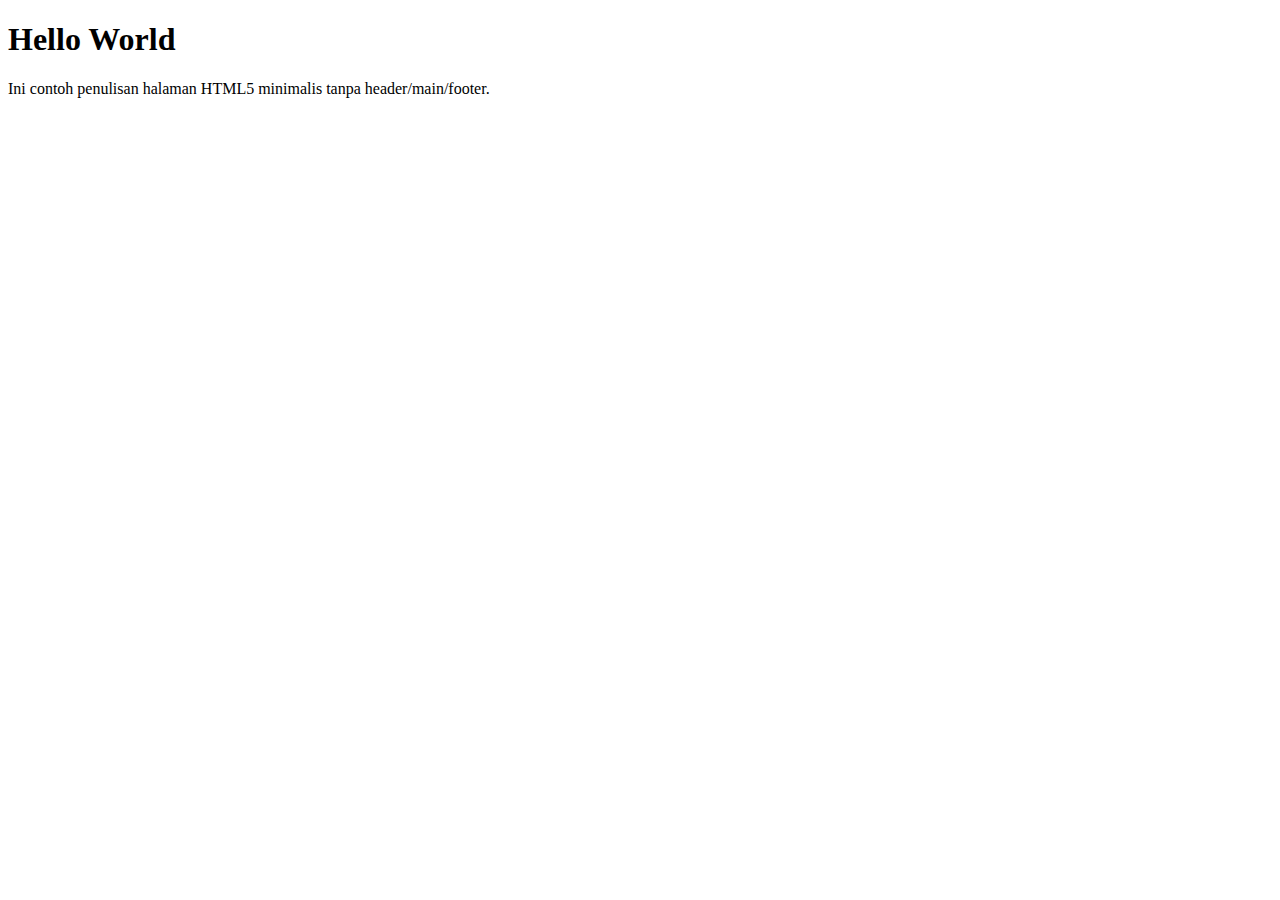
<file: index.html>
<!DOCTYPE html>
<html lang="id">
<head> 
  <meta charset="UTF-8">
  <title>Dasar HTML5</title>
</head>
<body>
  <h1>Hello World</h1>
  <p>Ini contoh penulisan halaman HTML5 minimalis tanpa header/main/footer.</p>
</body>
</html>
</file>
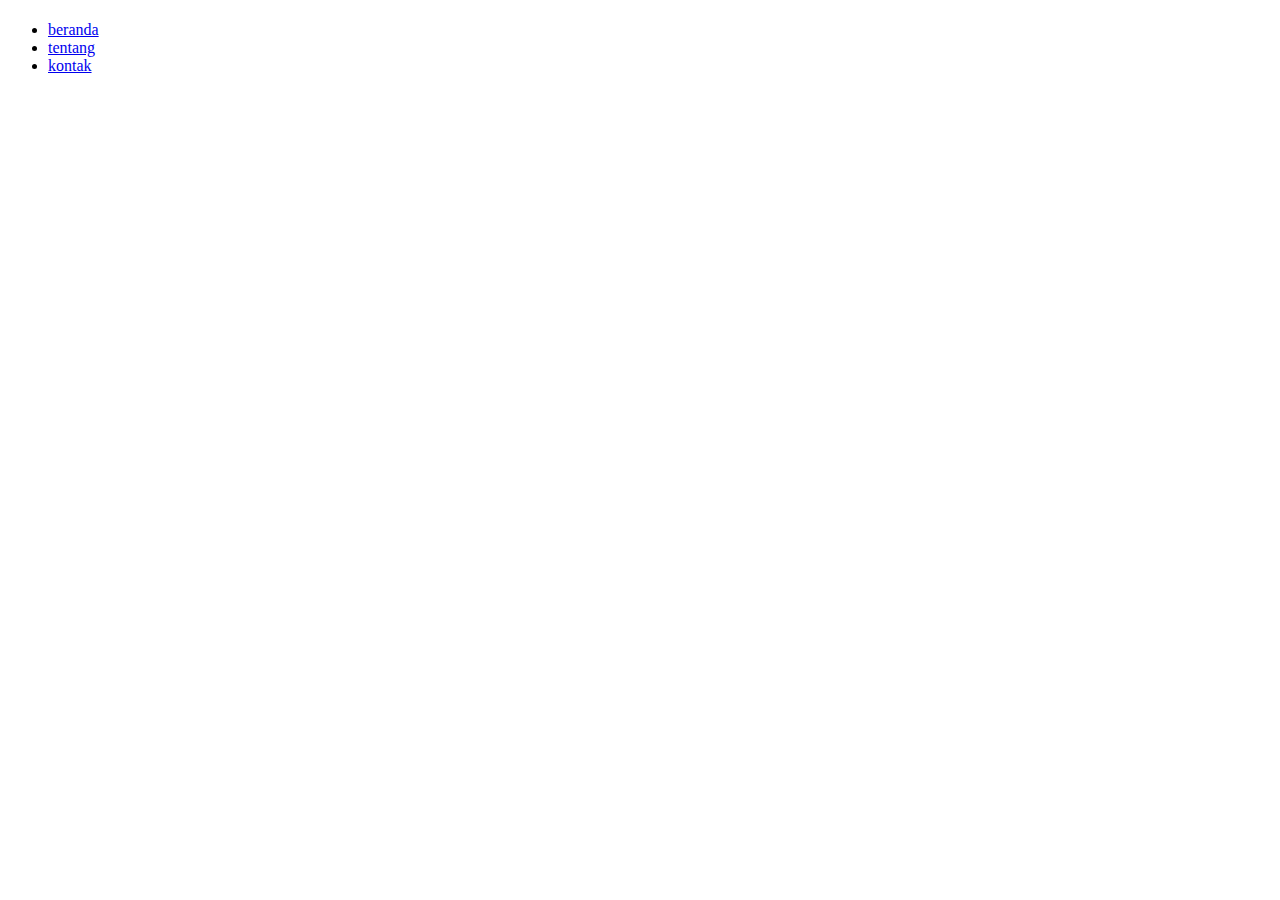
<file: pertemuan-02/index.html>
<!DOCTYPE html>
<html lang="id">
<head>
    <meta charset="UTF-8">
    <meta name="viewport" content="width=device-width, initial-scale=1.0">
    <title>KHS | SIAM Atma Luhur</title>
</head>
<body>
    <header>
        <h1></h1>
        <nav>
            <ul>
                <li><a href="home">beranda</a></li>
                <li><a href="about">tentang</a></li>
                <li><a href="contact">kontak</a></li>
            </ul>
        </nav>
    </header>
    <main>
        <section>
         <h2></h2>
         <p></p>
        </section>
        <section>
            <h2></h2>
            <p></p>
        </section>
    </main>
     <footer>
      <p></p>
     </footer>
</body>
</html>
</file>
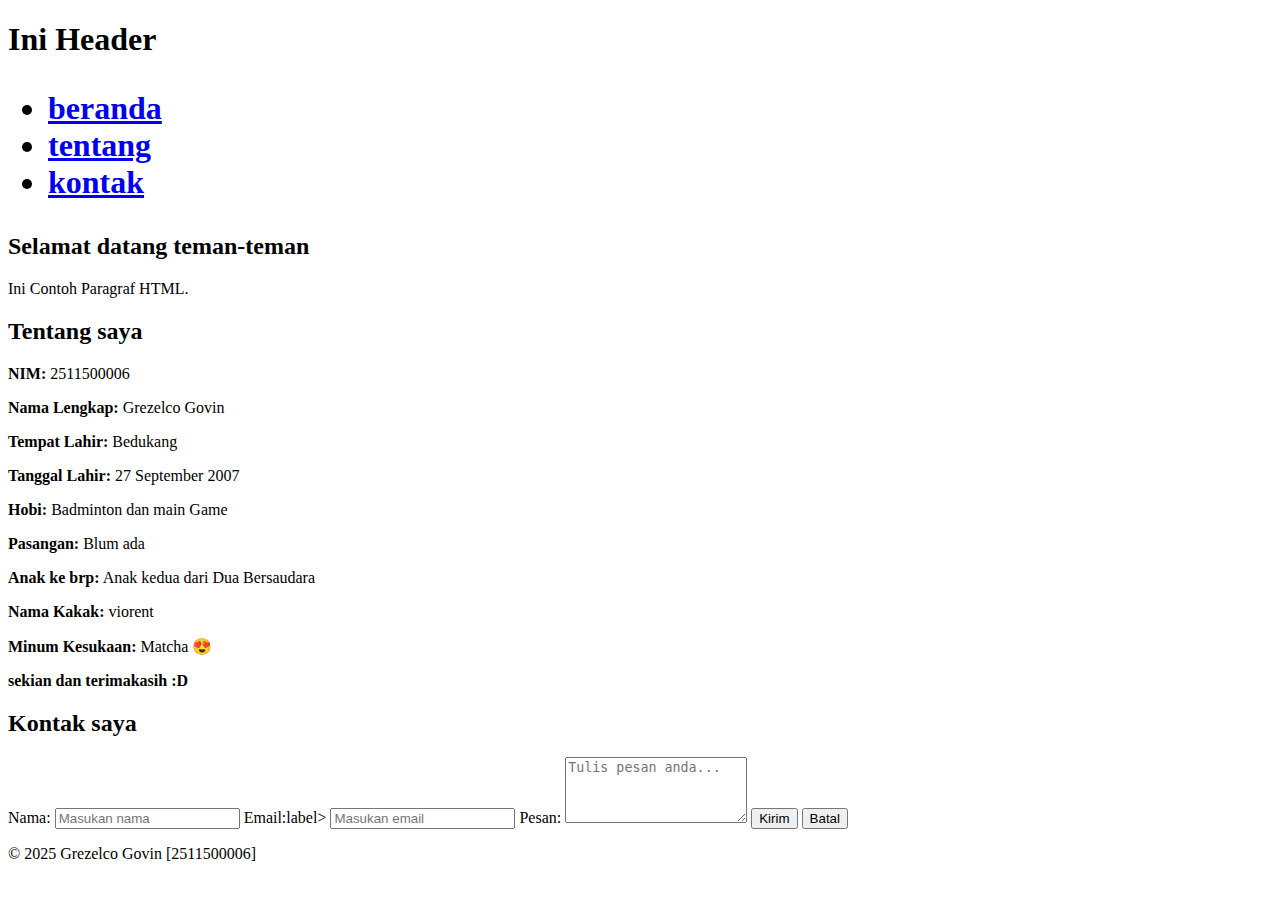
<file: pertemuan-03/index.html>
<!DOCTYPE html>
<html lang="en">
<head>
    <meta charset="UTF-8">
    <meta name="viewport" content="width=device-width, initial-scale=1.0">
    <title>KHS | SIAM Atma Luhur</title>
    <style>
        #about {
        background-color: #ffffff;
        border-radius: 10px;
        padding: 20px;
        max-width: 700px;
        margin: 20px auto;
        box-shadow: 0 2px 5px rgba(0, 0, 0, 0.1);
        }
    </style>
</head>
<body>
    <header>
        <h1>Ini Header
        <nav>
            <ul>
                <li><a href="home">beranda</a></li>
                <li><a href="about">tentang</a></li>
                <li><a href="contact">kontak</a></li>
            </ul>
        </nav>
    </header>
    <main>
        <section id="home">
         <h2>Selamat datang teman-teman</h2>
         <p>Ini Contoh Paragraf HTML.</p>
        </section>
        <section>
            <h2>Tentang saya</h2>
            <p><strong>NIM:</strong> 2511500006</p>
            <p><strong>Nama Lengkap:</strong> Grezelco Govin</p>
            <p><strong>Tempat Lahir:</strong> Bedukang</p>
            <p><strong>Tanggal Lahir:</strong> 27 September 2007</p>
            <p><strong>Hobi:</strong> Badminton dan main Game</p>
            <p><strong>Pasangan:</strong> Blum ada </p>
            <p><strong>Anak ke brp:</strong> Anak kedua dari Dua Bersaudara</p>
            <p><strong>Nama Kakak:</strong> viorent</p>
            <p><strong>Minum Kesukaan:</strong> Matcha &#128525;</p>
            <p><strong>sekian dan terimakasih :D</strong>
        </section>
        <section id="contact">
            <h2>Kontak saya</h2>
           <form action="" method="GET">
            <label for="txtNama">Nama:</label>
            <input type="text" id="txtNama" name="txtnama" placeholder="Masukan nama" required autocomplate="name">
            
            <label for="txtEmail">Email:</label>label>
            <input type="email" id="txtNama" name="txtnama" placeholder="Masukan email" required autocomplate="email">
            
            <label for="txtPesan">Pesan:</label>
            <textarea id="txtPesan" name="txtPesan" rows="4" placeholder="Tulis pesan anda..." required></textarea>
            <button type="submit">Kirim</button>
            <button type ="reset">Batal</button>
        </form>
    </section>
</main>
     <footer>
      <p>&copy; 2025 Grezelco Govin [2511500006]
     </footer>
</body>
</html>
</file>
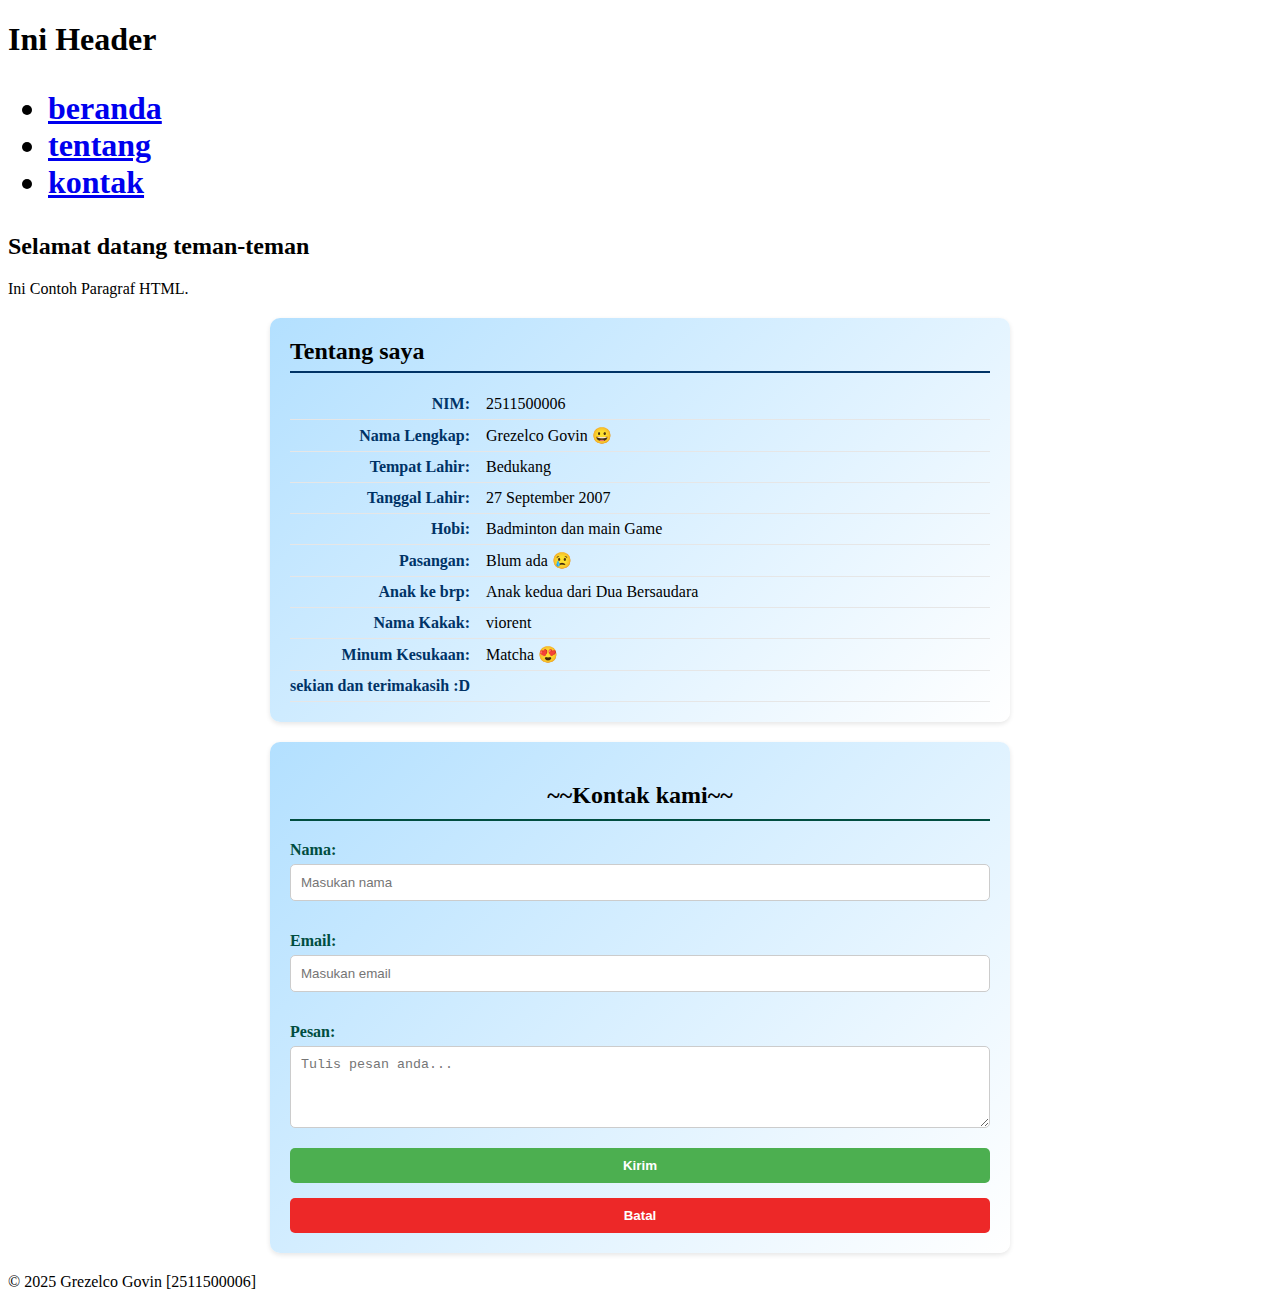
<file: pertemuan-04/index.html>
<!DOCTYPE html>
<html lang="en">
<head>
    <meta charset="UTF-8">
    <meta name="viewport" content="width=device-width, initial-scale=1.0">
    <title>KHS | SIAM Atma Luhur</title>
    <style>
    #about {
    background: linear-gradient(135deg, #b3e0ff 0%, #ffffff 100%);
    border-radius: 10px;
    padding: 20px;
    max-width: 700px;
    margin: 20px auto;
    box-shadow: 0 2px 5px rgba(0, 0, 0, 0.1);
    }
        
    #about h2 {
      color: #000000;
      border-bottom: 2px solid #003366;
      padding-bottom: 6px;
      margin-top: 0;
      margin-bottom: 16px;
    }

    #about p {
    display: flex;
    justify-content: flex-start;
    align-items: baseline;
    margin: 0;
    padding: 6px 0;
    border-bottom: 1px solid #e6e6e6;
    }

    #about strong {
        min-width: 180px;
        color: #003366;
        font-weight: 600;
        text-align: right;
        padding-right: 16px;
        flex-shrink: 0;
    }

    @media (max-width: 600px) {
        #about p {
            flex-direction: column;
            align-items: flex-start;
        }
        #about strong {
            text-align: left;
            padding-right: 0;
            margin-bottom: 2px;
        }
    }

    #contact {
    background: linear-gradient(135deg, #b3e0ff 0%, #ffffff 100%);
    border-radius: 10px;
    padding: 20px;
    max-width: 700px;
    margin: 20px auto;
    box-shadow: 0 2px 5px rgba(0, 0, 0, 0.1);
    }
    
    #contact h2 {
        text-align: center;
        color: #004d40
        margin-top: 0;
        margin-bottom: 20px;
        border-bottom: 2px solid #004d40;
        padding-bottom: 10px;
    }

    #contact label {
    display: block;
    margin-top: 15px;
    margin-bottom: 5px;
    color: #004d40;
    font-weight: bold;
    }

    #contact button[type="submit"]:hover {
        background-color: #067100;
        transform: translateY(-1px);
        box-shadow: 0 2px 6px rgba(0, 0, 0, 0.2);
    }

    #contact button[type="reset"]:hover {
        background-color: #7f0000;
        transform: translateY(-1px);
    }
    
    #contact input[type="text"],
    #contact input[type="email"],
    #contact textarea {
    width: 100%;
    padding: 10px;
    border: 1px solid #ccc;
    border-radius: 5px;
    box-sizing: border-box;
    margin-bottom: 16px;
    }

    #contact .form-buttons {
    display: flex;
    flex-direction: column;
    gap: 15px;
    }

    #contact button {
    padding: 10px 20px;
    border: none;
    border-radius: 5px;
    color: white;
    font-weight: bold;
    cursor: pointer;
    width: 100%;
    transition: background-color 0.3s ease;
    }

    #contact input,
    #contact textarea,
    #contact button {
        width:100%;
    }

    #contact button[type="submit"] {
        background-color: #4CAF50;
    }

    #contact button[type="reset"] {
        background-color: #ed2828;
    }
    
  </style>
</head>
<body>
    <header>
        <h1>Ini Header
        <nav>
            <ul>
                <li><a href="home">beranda</a></li>
                <li><a href="about">tentang</a></li>
                <li><a href="contact">kontak</a></li>
            </ul>
        </nav>
    </header>
    <main>
        <section id="home">
         <h2>Selamat datang teman-teman</h2>
         <p>Ini Contoh Paragraf HTML.</p>
        </section>
        <section id="about">
            <h2>Tentang saya</h2>
            <p><strong>NIM:</strong> 2511500006</p>
            <p><strong>Nama Lengkap:</strong> Grezelco Govin &#128512;</p>
            <p><strong>Tempat Lahir:</strong> Bedukang</p>
            <p><strong>Tanggal Lahir:</strong> 27 September 2007</p>
            <p><strong>Hobi:</strong> Badminton dan main Game</p>
            <p><strong>Pasangan:</strong> Blum ada &#128546;</p>
            <p><strong>Anak ke brp:</strong> Anak kedua dari Dua Bersaudara</p>
            <p><strong>Nama Kakak:</strong> viorent</p>
            <p><strong>Minum Kesukaan:</strong> Matcha &#128525;</p>
            <p><strong>sekian dan terimakasih :D</strong>
        </section>
        <section id="contact">
            <h2>~~Kontak kami~~</h2>
            
           <form action="" method="GET">
            <label for="txtNama">Nama:</label>
            <input type="text" id="txtNama" name="txtnama" placeholder="Masukan nama" required autocomplate="name">
            
            <label for="txtEmail">Email:</label>
            <input type="email" id="txtNama" name="txtnama" placeholder="Masukan email" required autocomplate="email">
            
            <label for="txtPesan">Pesan:</label>
            <textarea id="txtPesan" name="txtPesan" rows="4" placeholder="Tulis pesan anda..." required></textarea>

            <div class="form-buttons">
            <button type="submit">Kirim</button>
            <button type="reset">Batal</button>
            </div>
        </form>
    </section>
</main>
     <footer>
      <p>&copy; 2025 Grezelco Govin [2511500006]
     </footer>
</body>
</html>
</file>
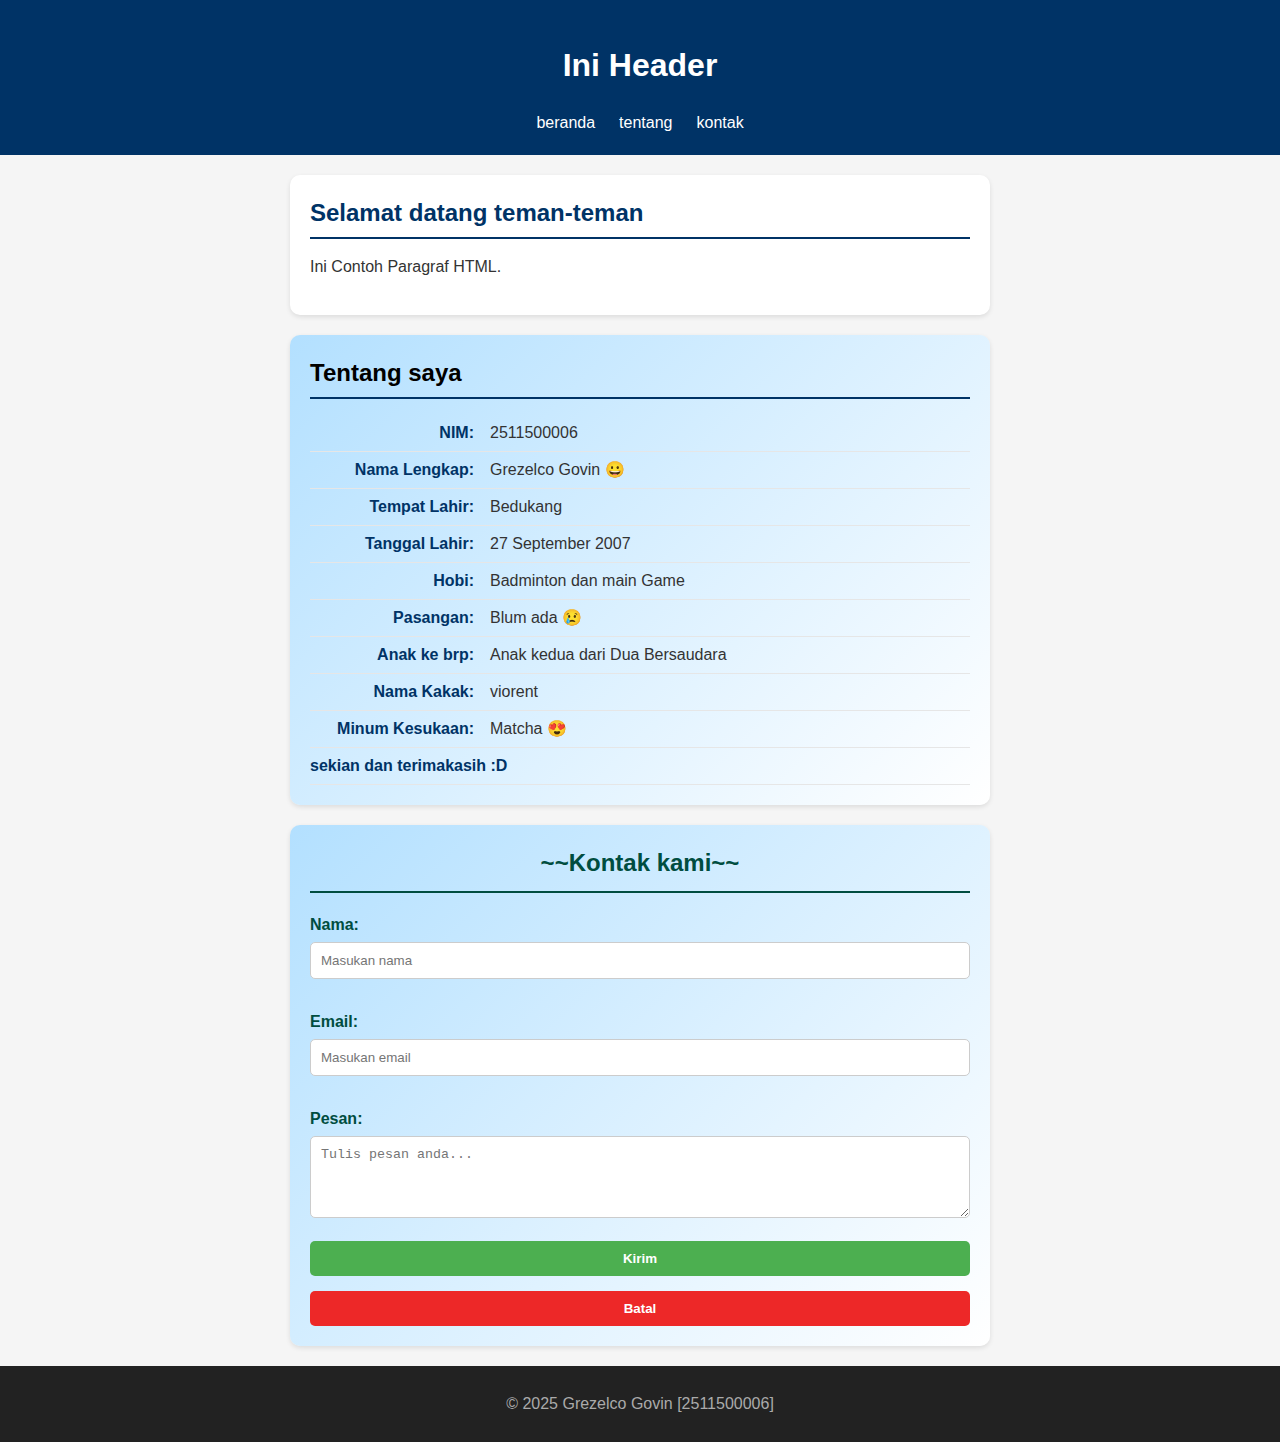
<file: pertemuan-05/index.html>
<!DOCTYPE html>
<html lang="en">

<head>
    <meta charset="UTF-8">
    <meta name="viewport" content="width=device-width, initial-scale=1.0">
    <title>KHS | SIAM Atma Luhur</title>
    <link rel="stylesheet" href="style.css">
</head>

<body>
    <header>
        <h1>Ini Header</h1>
        <button class="menu-toggle" id="menu-toggle" aria-label="Toggle-Navigation">
            &#9776;
        </button>
        <nav>
            <ul>
                <li><a href="home">beranda</a></li>
                <li><a href="about">tentang</a></li>
                <li><a href="contact">kontak</a></li>
            </ul>
        </nav>
    </header>
    <main>
        <section id="home">
         <h2>Selamat datang teman-teman</h2>
         <p>Ini Contoh Paragraf HTML.</p>
        </section>
        <section id="about">
            <h2>Tentang saya</h2>
            <p><strong>NIM:</strong> 2511500006</p>
            <p><strong>Nama Lengkap:</strong> Grezelco Govin &#128512;</p>
            <p><strong>Tempat Lahir:</strong> Bedukang</p>
            <p><strong>Tanggal Lahir:</strong> 27 September 2007</p>
            <p><strong>Hobi:</strong> Badminton dan main Game</p>
            <p><strong>Pasangan:</strong> Blum ada &#128546;</p>
            <p><strong>Anak ke brp:</strong> Anak kedua dari Dua Bersaudara</p>
            <p><strong>Nama Kakak:</strong> viorent</p>
            <p><strong>Minum Kesukaan:</strong> Matcha &#128525;</p>
            <p><strong>sekian dan terimakasih :D</strong>
        </section>
        <section id="contact">
            <h2>~~Kontak kami~~</h2>
            
           <form action="" method="GET">
            <label for="txtNama">Nama:</label>
            <input type="text" id="txtNama" name="txtnama" placeholder="Masukan nama" required autocomplate="name">
            
            <label for="txtEmail">Email:</label>
            <input type="email" id="txtNama" name="txtnama" placeholder="Masukan email" required autocomplate="email">
            
            <label for="txtPesan">Pesan:</label>
            <textarea id="txtPesan" name="txtPesan" rows="4" placeholder="Tulis pesan anda..." required></textarea>

            <div class="form-buttons">
            <button type="submit">Kirim</button>
            <button type="reset">Batal</button>
            </div>
        </form>
    </section>
</main>
     <footer>
      <p>&copy; 2025 Grezelco Govin [2511500006]
     </footer>
</body>
</html>
</file>
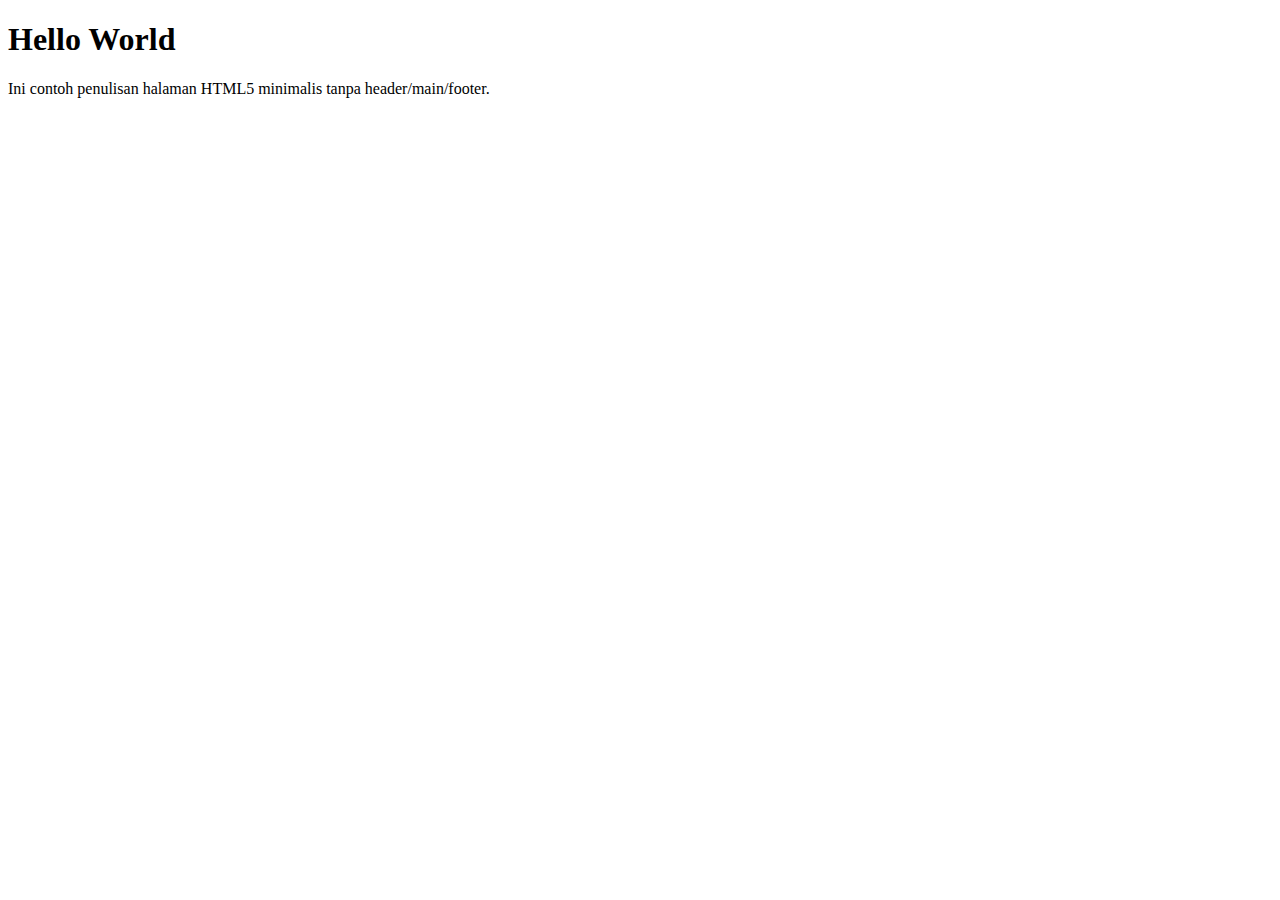
<file: hai.html>
<!DOCTYPE html>
<html lang="id">
<head> 
  <meta charset="UTF-8">
  <title>KHS | SIAM Atma Luhur</title>
</head>
<body>
  <h1>Hello World</h1>
  <p>Ini contoh penulisan halaman HTML5 minimalis tanpa header/main/footer.
  </p>
</body>
</html>
</file>
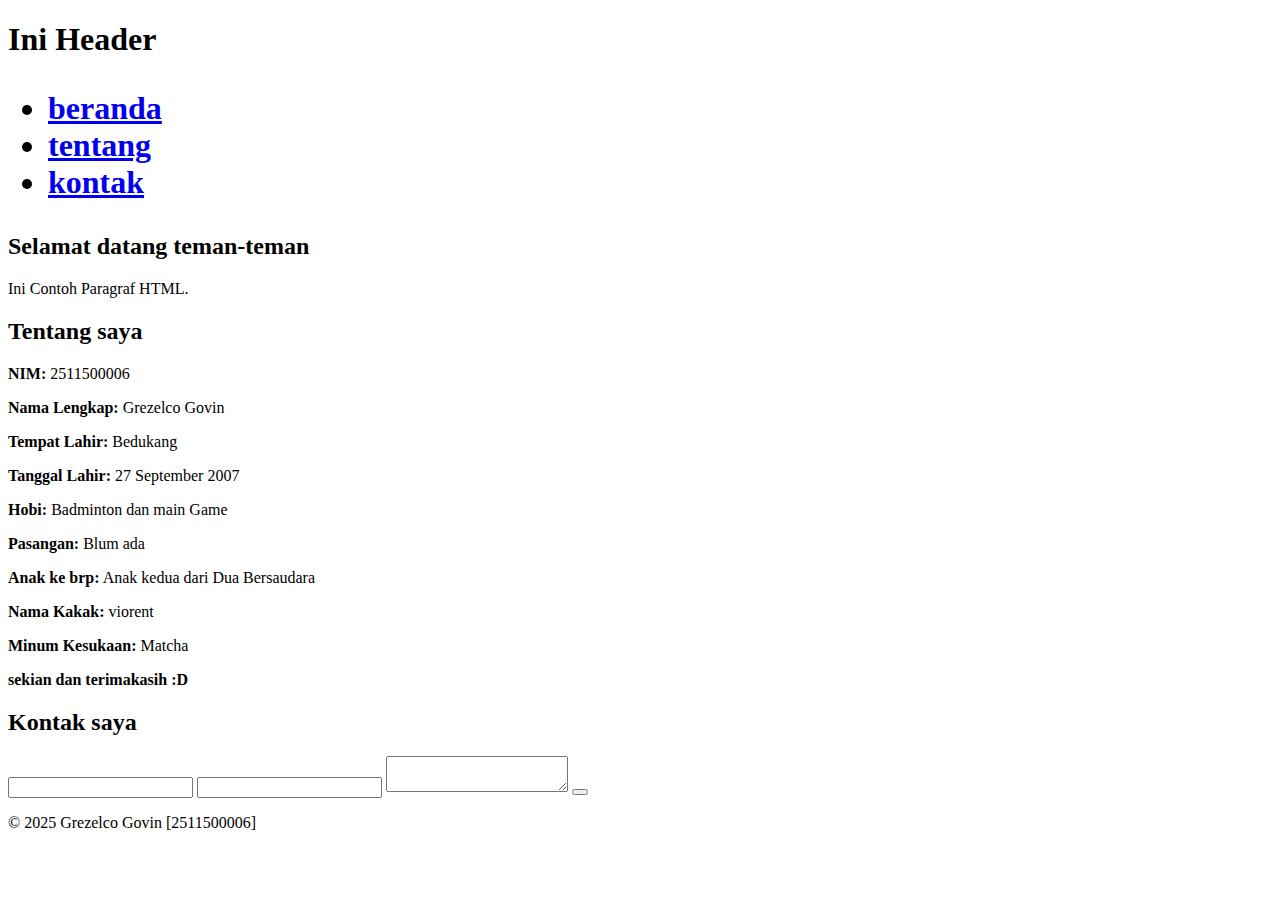
<file: pertemuan-03/.index.html>
<!DOCTYPE html>
<html lang="id">
<head>
    <meta charset="UTF-8">
    <meta name="viewport" content="width=device-width, initial-scale=1.0">
    <title>KHS | SIAM Atma Luhur</title>
</head>
<body>
    <header>
        <h1>Ini Header
        <nav>
            <ul>
                <li><a href="home">beranda</a></li>
                <li><a href="about">tentang</a></li>
                <li><a href="contact">kontak</a></li>
            </ul>
        </nav>
    </header>
    <main>
        <section id="home">
         <h2>Selamat datang teman-teman</h2>
         <p>Ini Contoh Paragraf HTML.</p>
        </section>
        <section>
            <h2>Tentang saya</h2>
            <p><strong>NIM:</strong> 2511500006</p>
            <p><strong>Nama Lengkap:</strong> Grezelco Govin</p>
            <p><strong>Tempat Lahir:</strong> Bedukang</p>
            <p><strong>Tanggal Lahir:</strong> 27 September 2007</p>
            <p><strong>Hobi:</strong> Badminton dan main Game</p>
            <p><strong>Pasangan:</strong> Blum ada </p>
            <p><strong>Anak ke brp:</strong> Anak kedua dari Dua Bersaudara</p>
            <p><strong>Nama Kakak:</strong> viorent</p>
            <p><strong>Minum Kesukaan:</strong> Matcha</p>
            <p><strong>sekian dan terimakasih :D</strong>
        </section>
        <section id="contact">
            <h2>Kontak saya</h2>
           <form action="">
            <label for="">
            </label><input type="text">
            
            <label for="">
            </label><input type="text">
            
            <label for=""></label>
            <textarea name="" id=""></textarea>
            <button></button>
        </form>
        </section>
    </main>
     <footer>
      <p>&copy; 2025 Grezelco Govin [2511500006]
     </footer>
</body>
</html>
</file>
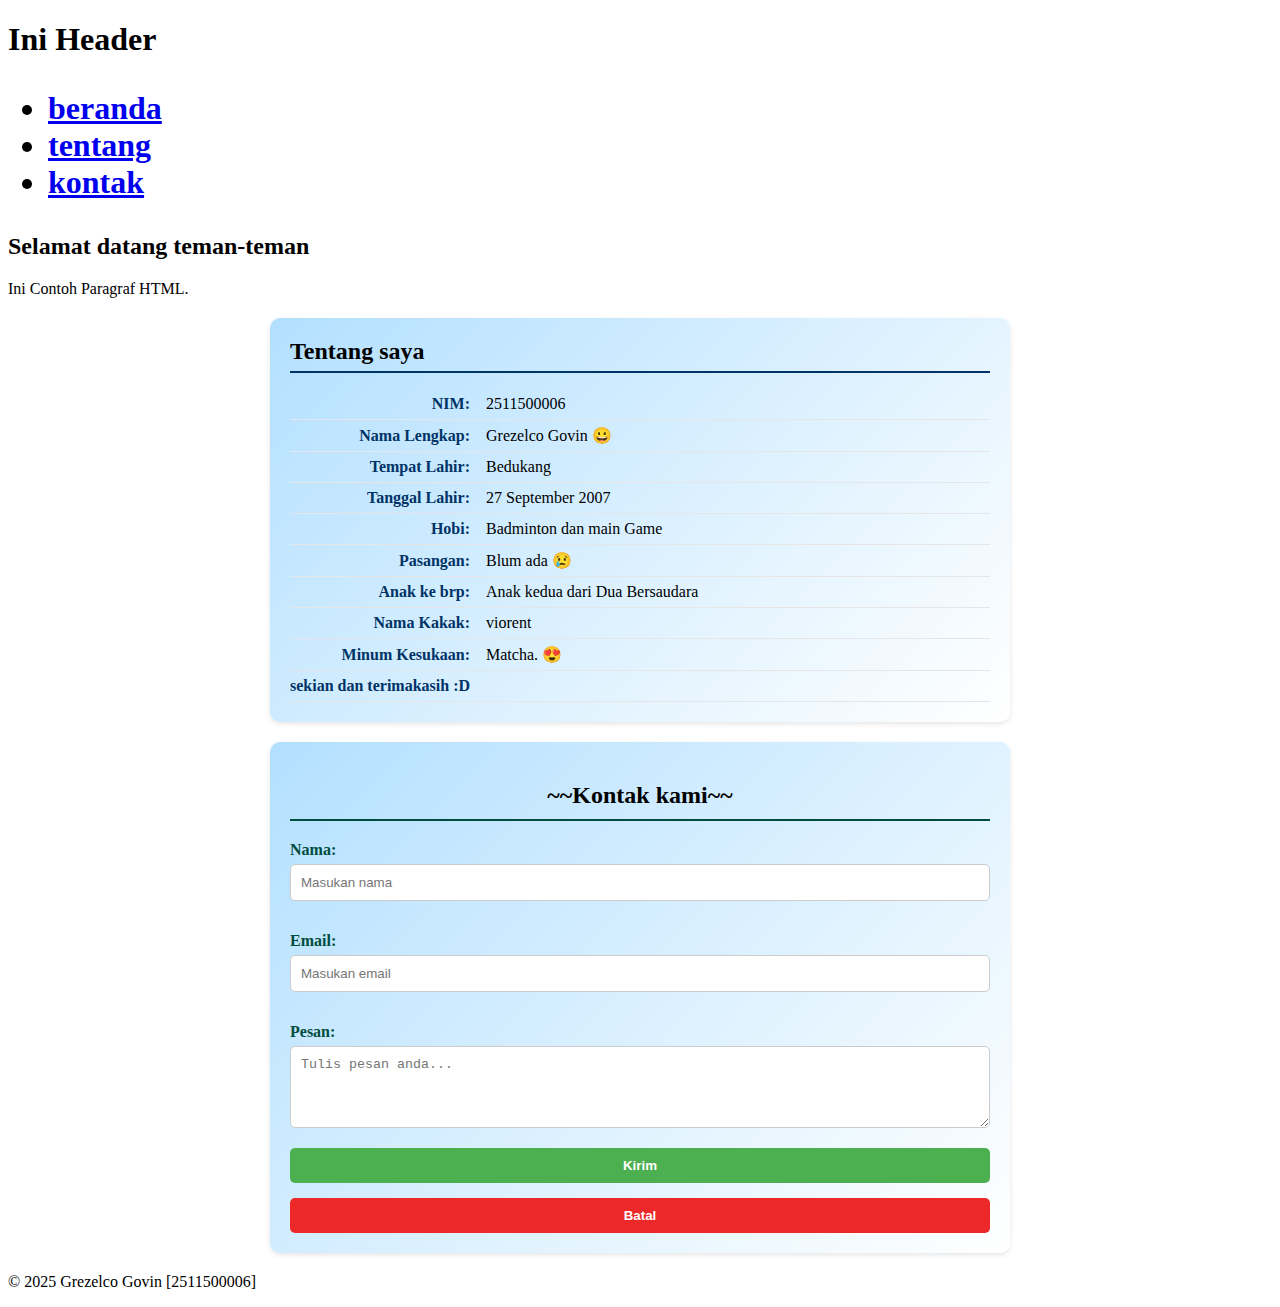
<file: pertemuan-04/.index.html>
<!DOCTYPE html>
<html lang="en">
<head>
    <meta charset="UTF-8">
    <meta name="viewport" content="width=device-width, initial-scale=1.0">
    <title>KHS | SIAM Atma Luhur</title>
    <style>
    #about {
    background: linear-gradient(135deg, #b3e0ff 0%, #ffffff 100%);
    border-radius: 10px;
    padding: 20px;
    max-width: 700px;
    margin: 20px auto;
    box-shadow: 0 2px 5px rgba(0, 0, 0, 0.1);
    }
        
    #about h2 {
      color: #000000;
      border-bottom: 2px solid #003366;
      padding-bottom: 6px;
      margin-top: 0;
      margin-bottom: 16px;
    }

    #about p {
    display: flex;
    justify-content: flex-start;
    align-items: baseline;
    margin: 0;
    padding: 6px 0;
    border-bottom: 1px solid #e6e6e6;
    }

    #about strong {
        min-width: 180px;
        color: #003366;
        font-weight: 600;
        text-align: right;
        padding-right: 16px;
        flex-shrink: 0;
    }

    @media (max-width: 600px) {
        #about p {
            flex-direction: column;
            align-items: flex-start;
        }
        #about strong {
            text-align: left;
            padding-right: 0;
            margin-bottom: 2px;
        }
    }

    #contact {
    background: linear-gradient(135deg, #b3e0ff 0%, #ffffff 100%);
    border-radius: 10px;
    padding: 20px;
    max-width: 700px;
    margin: 20px auto;
    box-shadow: 0 2px 5px rgba(0, 0, 0, 0.1);
    }
    
    #contact h2 {
        text-align: center;
        color: #004d40
        margin-top: 0;
        margin-bottom: 20px;
        border-bottom: 2px solid #004d40;
        padding-bottom: 10px;
    }

    #contact label {
    display: block;
    margin-top: 15px;
    margin-bottom: 5px;
    color: #004d40;
    font-weight: bold;
    }

    #contact input[type="text"],
    #contact input[type="email"],
    #contact textarea {
    width: 100%;
    padding: 10px;
    border: 1px solid #ccc;
    border-radius: 5px;
    box-sizing: border-box;
    margin-bottom: 16px;
    }

    #contact .form-buttons {
    display: flex;
    flex-direction: column;
    gap: 15px;
    }

    #contact button {
    padding: 10px 20px;
    border: none;
    border-radius: 5px;
    color: white;
    font-weight: bold;
    cursor: pointer;
    width: 100%;
    transition: background-color 0.3s ease;
    }

    #contact input,
    #contact textarea,
    #contact button {
        width:100%;
    }

    #contact button[type="submit"] {
        background-color: #4CAF50;
    }

    #contact button[type="reset"] {
        background-color: #ed2828;
    }
    
  </style>
</head>
<body>
    <header>
        <h1>Ini Header
        <nav>
            <ul>
                <li><a href="home">beranda</a></li>
                <li><a href="about">tentang</a></li>
                <li><a href="contact">kontak</a></li>
            </ul>
        </nav>
    </header>
    <main>
        <section id="home">
         <h2>Selamat datang teman-teman</h2>
         <p>Ini Contoh Paragraf HTML.</p>
        </section>
        <section id="about">
            <h2>Tentang saya</h2>
            <p><strong>NIM:</strong> 2511500006</p>
            <p><strong>Nama Lengkap:</strong> Grezelco Govin &#128512;</p>
            <p><strong>Tempat Lahir:</strong> Bedukang</p>
            <p><strong>Tanggal Lahir:</strong> 27 September 2007</p>
            <p><strong>Hobi:</strong> Badminton dan main Game</p>
            <p><strong>Pasangan:</strong> Blum ada &#128546;</p>
            <p><strong>Anak ke brp:</strong> Anak kedua dari Dua Bersaudara</p>
            <p><strong>Nama Kakak:</strong> viorent</p>
            <p><strong>Minum Kesukaan:</strong> Matcha. &#128525;</p>
            <p><strong>sekian dan terimakasih :D</strong>
        </section>
        <section id="contact">
            <h2>~~Kontak kami~~</h2>
            
           <form action="" method="GET">
            <label for="txtNama">Nama:</label>
            <input type="text" id="txtNama" name="txtnama" placeholder="Masukan nama" required autocomplate="name">
            
            <label for="txtEmail">Email:</label>
            <input type="email" id="txtNama" name="txtnama" placeholder="Masukan email" required autocomplate="email">
            
            <label for="txtPesan">Pesan:</label>
            <textarea id="txtPesan" name="txtPesan" rows="4" placeholder="Tulis pesan anda..." required></textarea>

            <div class="form-buttons">
            <button type="submit">Kirim</button>
            <button type="reset">Batal</button>
            </div>
        </form>
    </section>
</main>
     <footer>
      <p>&copy; 2025 Grezelco Govin [2511500006]
     </footer>
</body>
</html>
</file>
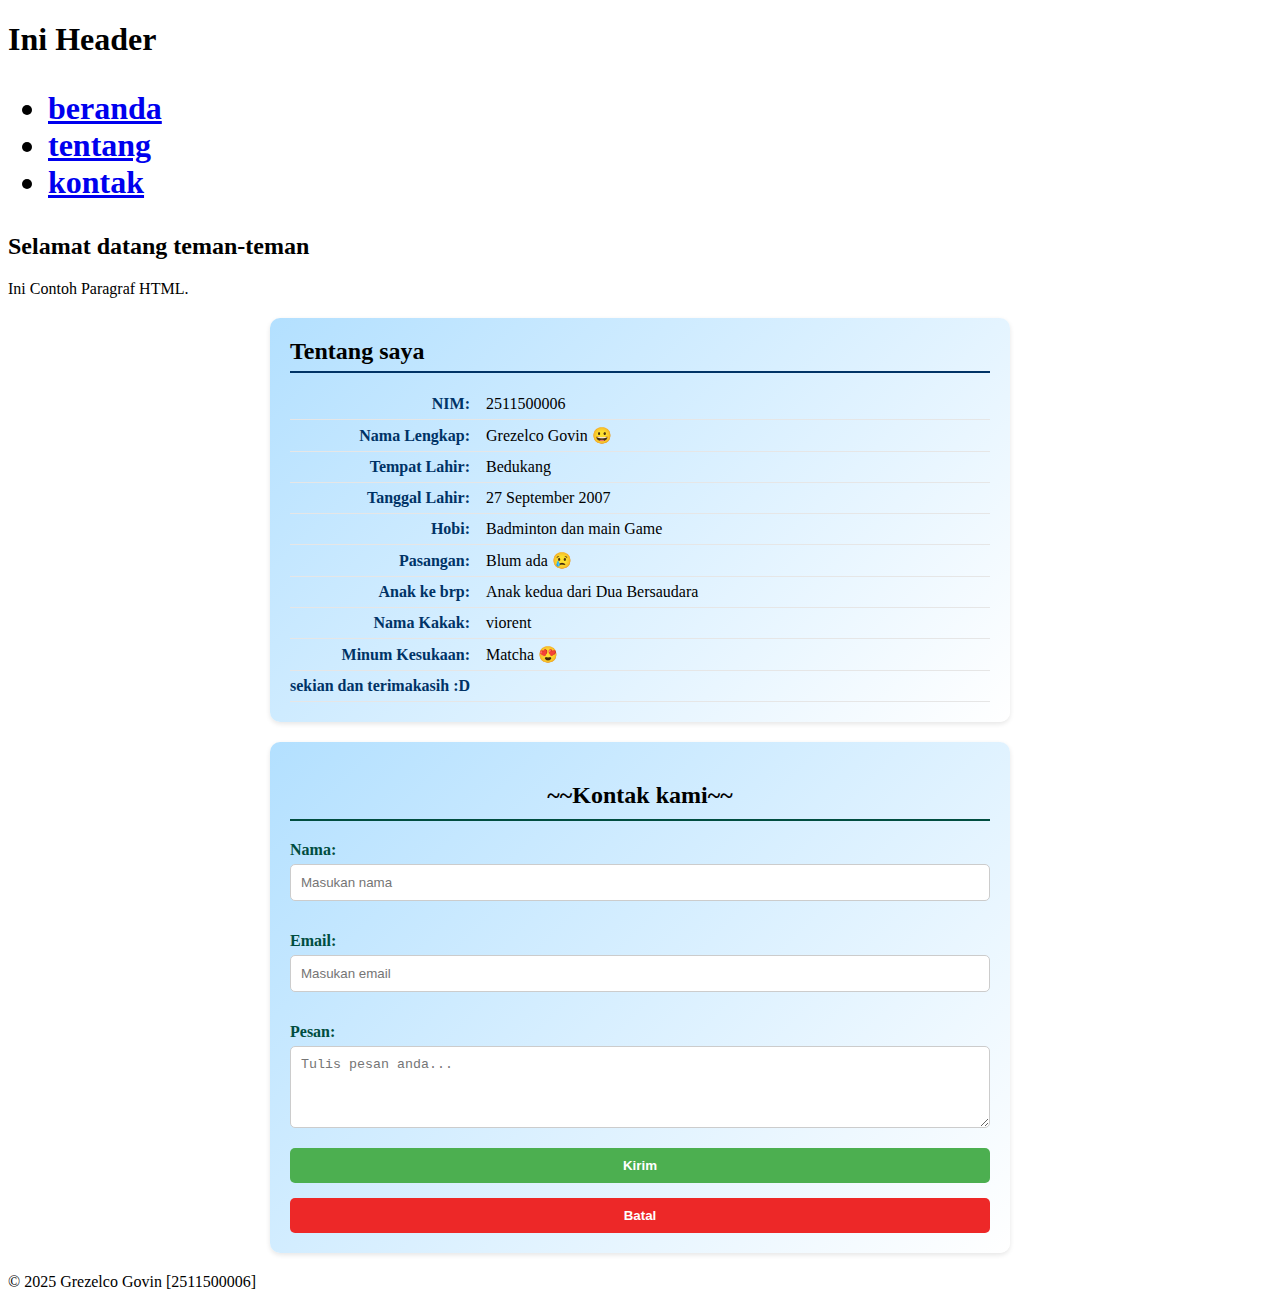
<file: pertemuan-04/index1.html>
<!DOCTYPE html>
<html lang="en">
<head>
    <meta charset="UTF-8">
    <meta name="viewport" content="width=device-width, initial-scale=1.0">
    <title>KHS | SIAM Atma Luhur</title>
    <style>
    #about {
    background: linear-gradient(135deg, #b3e0ff 0%, #ffffff 100%);
    border-radius: 10px;
    padding: 20px;
    max-width: 700px;
    margin: 20px auto;
    box-shadow: 0 2px 5px rgba(0, 0, 0, 0.1);
    }
        
    #about h2 {
      color: #000000;
      border-bottom: 2px solid #003366;
      padding-bottom: 6px;
      margin-top: 0;
      margin-bottom: 16px;
    }

    #about p {
    display: flex;
    justify-content: flex-start;
    align-items: baseline;
    margin: 0;
    padding: 6px 0;
    border-bottom: 1px solid #e6e6e6;
    }

    #about strong {
        min-width: 180px;
        color: #003366;
        font-weight: 600;
        text-align: right;
        padding-right: 16px;
        flex-shrink: 0;
    }

    @media (max-width: 600px) {
        #about p {
            flex-direction: column;
            align-items: flex-start;
        }
        #about strong {
            text-align: left;
            padding-right: 0;
            margin-bottom: 2px;
        }
    }

    #contact {
    background: linear-gradient(135deg, #b3e0ff 0%, #ffffff 100%);
    border-radius: 10px;
    padding: 20px;
    max-width: 700px;
    margin: 20px auto;
    box-shadow: 0 2px 5px rgba(0, 0, 0, 0.1);
    }
    
    #contact h2 {
        text-align: center;
        color: #004d40
        margin-top: 0;
        margin-bottom: 20px;
        border-bottom: 2px solid #004d40;
        padding-bottom: 10px;
    }

    #contact label {
    display: block;
    margin-top: 15px;
    margin-bottom: 5px;
    color: #004d40;
    font-weight: bold;
    }

    #contact input[type="text"],
    #contact input[type="email"],
    #contact textarea {
    width: 100%;
    padding: 10px;
    border: 1px solid #ccc;
    border-radius: 5px;
    box-sizing: border-box;
    margin-bottom: 16px;
    }

    #contact .form-buttons {
    display: flex;
    flex-direction: column;
    gap: 15px;
    }

    #contact button {
    padding: 10px 20px;
    border: none;
    border-radius: 5px;
    color: white;
    font-weight: bold;
    cursor: pointer;
    width: 100%;
    transition: background-color 0.3s ease;
    }

    #contact input,
    #contact textarea,
    #contact button {
        width:100%;
    }

    #contact button[type="submit"] {
        background-color: #4CAF50;
    }

    #contact button[type="reset"] {
        background-color: #ed2828;
    }
    
  </style>
</head>
<body>
    <header>
        <h1>Ini Header
        <nav>
            <ul>
                <li><a href="home">beranda</a></li>
                <li><a href="about">tentang</a></li>
                <li><a href="contact">kontak</a></li>
            </ul>
        </nav>
    </header>
    <main>
        <section id="home">
         <h2>Selamat datang teman-teman</h2>
         <p>Ini Contoh Paragraf HTML.</p>
        </section>
        <section id="about">
            <h2>Tentang saya</h2>
            <p><strong>NIM:</strong> 2511500006</p>
            <p><strong>Nama Lengkap:</strong> Grezelco Govin &#128512;</p>
            <p><strong>Tempat Lahir:</strong> Bedukang</p>
            <p><strong>Tanggal Lahir:</strong> 27 September 2007</p>
            <p><strong>Hobi:</strong> Badminton dan main Game</p>
            <p><strong>Pasangan:</strong> Blum ada &#128546;</p>
            <p><strong>Anak ke brp:</strong> Anak kedua dari Dua Bersaudara</p>
            <p><strong>Nama Kakak:</strong> viorent</p>
            <p><strong>Minum Kesukaan:</strong> Matcha &#128525;</p>
            <p><strong>sekian dan terimakasih :D</strong>
        </section>
        <section id="contact">
            <h2>~~Kontak kami~~</h2>
            
           <form action="" method="GET">
            <label for="txtNama">Nama:</label>
            <input type="text" id="txtNama" name="txtnama" placeholder="Masukan nama" required autocomplate="name">
            
            <label for="txtEmail">Email:</label>
            <input type="email" id="txtNama" name="txtnama" placeholder="Masukan email" required autocomplate="email">
            
            <label for="txtPesan">Pesan:</label>
            <textarea id="txtPesan" name="txtPesan" rows="4" placeholder="Tulis pesan anda..." required></textarea>

            <div class="form-buttons">
            <button type="submit">Kirim</button>
            <button type="reset">Batal</button>
            </div>
        </form>
    </section>
</main>
     <footer>
      <p>&copy; 2025 Grezelco Govin [2511500006]
     </footer>
</body>
</html>
</file>
<file: pertemuan-05/style.css>
* {
    box-sizing: border-box;
    }

    body {
    margin: 0;
    font-family: Arial, sans-serif;
    background: #f5f5f5;
    color: #333;
    line-height: 1.5;
    }

    header {
    background: #003366;
    color: #fff;
    padding: 20px;
    text-align: center;
    }

    header ul {
    display: flex;
    justify-content: center;
    list-style: none;
    padding: 0;
    margin: 10px 0 0;
    }

    header li a {
    color: #fff;
    text-decoration: none;
        padding: 6px 12px;
    }
    #home,
    #about,
    #contact {
    background-color: #fff;
    border-radius: 10px;
    padding: 20px;
    max-width: 700px;
    margin: 20px auto;
    box-shadow: 0 2px 5px rgba(0, 0, 0, 0.1);
    }
    #home h2,
    #about h2,
    #contact h2 {
    color: #003366;
    border-bottom: 2px solid #003366;
    padding-bottom: 6px;
    margin-top: 0;
    margin-bottom: 16px;
    }

    #home p {
    text-align: justify;
    }

    footer {
    background: #222;
    color: #aaa;
    text-align: center;
    padding: 10px;
    }

    header li a:hover {
    background-color: #85020d;
    border-radius: 6px;
    transition: background-color 0.3s ease;
    }

    header li a:focus {
    outline: 2px solid #fff;
    outline-offset: 2px;
    border-radius: 6px;
    background-color: rgba(255, 255, 255, 0.15);
    }

    header li a:active {
    background-color: #cc04a1;
    transform: translate(1px);
    }
    .menu-toggle {
    display: none;
    background: none;
    border: none;
    color: #fff;
    font-size: 28px;
    cursor: pointer;
    }
    @media (max-width: 600px) {
    .menu-toggle {
    display: block;
    position: absolute;
    left: 16px;
    top: 8px;
    }
    nav {
    display: none;
    flex-direction: column;
    background: #003366;
    width: 100%;
    padding: 5px 0;
    }
    nav.active {
    display: flex;
    }
    header{
    padding: 16px;
    position: sticky;
    top: 0;
    z-index: 1000;
    }

    header h1 {
    margin: 0 0 8px;
    font-size: 20px;
    line-height: 1.2;
    }

    header ul {
    flex-direction: column;
    align-items: stretch;
    gap: 8px;
    margin: 8px 0 0;
    }

    header li a {
    display: block;
    padding: 12px 14px;
    border: 1px solid rgba(255, 255, 255, .35);
    background: rgba(255, 255, 255, .08);
    backdrop-filter: saturate(120%);
    }
 }
    #about {
    background: linear-gradient(135deg, #b3e0ff 0%, #ffffff 100%);
    border-radius: 10px;
    padding: 20px;
    max-width: 700px;
    margin: 20px auto;
    box-shadow: 0 2px 5px rgba(0, 0, 0, 0.1);
    }
        
    #about h2 {
      color: #000000;
      border-bottom: 2px solid #003366;
      padding-bottom: 6px;
      margin-top: 0;
      margin-bottom: 16px;
    }

    #about p {
    display: flex;
    justify-content: flex-start;
    align-items: baseline;
    margin: 0;
    padding: 6px 0;
    border-bottom: 1px solid #e6e6e6;
    }

    #about strong {
        min-width: 180px;
        color: #003366;
        font-weight: 600;
        text-align: right;
        padding-right: 16px;
        flex-shrink: 0;
    }

    @media (max-width: 600px) {
        #about p {
            flex-direction: column;
            align-items: flex-start;
        }
        #about strong {
            text-align: left;
            padding-right: 0;
            margin-bottom: 2px;
        }
    }

    #contact {
    background: linear-gradient(135deg, #b3e0ff 0%, #ffffff 100%);
    border-radius: 10px;
    padding: 20px;
    max-width: 700px;
    margin: 20px auto;
    box-shadow: 0 2px 5px rgba(0, 0, 0, 0.1);
    }
    
    #contact h2 {
        text-align: center;
        color: #004d40;
        margin-top: 0;
        margin-bottom: 20px;
        border-bottom: 2px solid #004d40;
        padding-bottom: 10px;
    }

    #contact label {
    display: block;
    margin-top: 15px;
    margin-bottom: 5px;
    color: #004d40;
    font-weight: bold;
    }

    #contact input[type="text"],
    #contact input[type="email"],
    #contact textarea {
    width: 100%;
    padding: 10px;
    border: 1px solid #ccc;
    border-radius: 5px;
    box-sizing: border-box;
    margin-bottom: 16px;
    }

    #contact .form-buttons {
    display: flex;
    flex-direction: column;
    gap: 15px;
    }

    #contact button {
    padding: 10px 20px;
    border: none;
    border-radius: 5px;
    color: white;
    font-weight: bold;
    cursor: pointer;
    width: 100%;
    transition: background-color 0.3s ease;
    }

    #contact input,
    #contact textarea,
    #contact button {
        width:100%;
    }

    #contact button[type="submit"] {
        background-color: #4CAF50;
    }

    #contact button[type="reset"] {
        background-color: #ed2828;
    }
</file>
